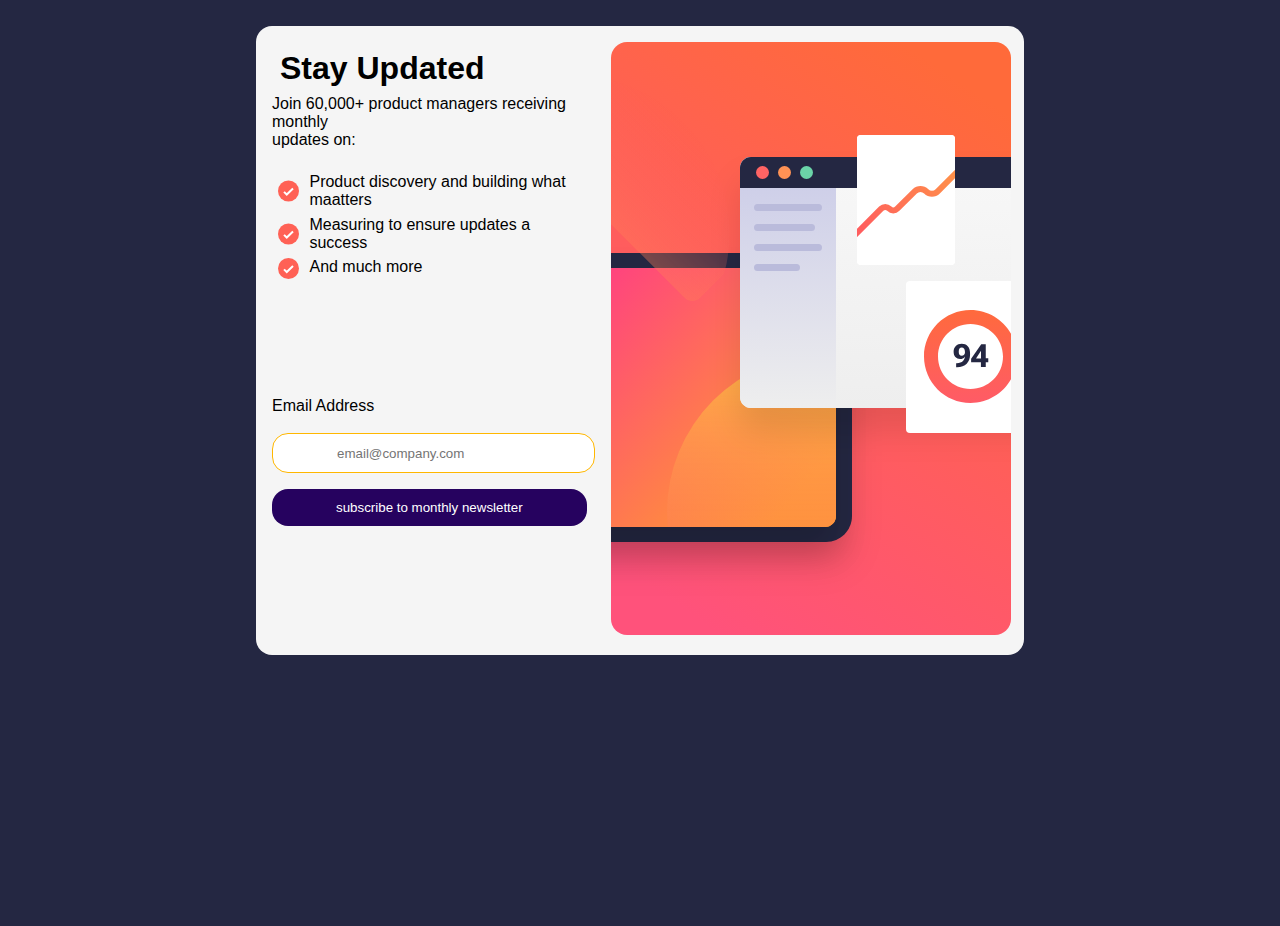
<file: index.html>
<!DOCTYPE html>
<html lang="en">
<head>
  <meta charset="UTF-8">
  <meta name="viewport" content="width=device-width, initial-scale=1.0">
  <title>Document</title>
  <link rel="stylesheet" href="style.css">


</head>
<body>
  <div class="wrapper-1">
    <div class="form">
      <div class="left">
      <h1>Stay Updated</h1>
        <p>
          Join 60,000+ product managers receiving monthly <br>
          updates on: <br><br>
        </p>
        <div class="three">
          <div class="first">
            <img src="assets/images/icon-list.svg" alt="">
            <p>Product discovery and building what maatters</p>
          </div>

          <div class="first">
            <img src="assets/images/icon-list.svg" alt="">
            <p>Measuring to ensure updates a success</p>
          </div>

          <div class="first">
            <img src="assets/images/icon-list.svg" alt="">
            <p>And much more</p>
          </div>
        </div>

        <div class="inputs">

          <label for="">Email Address <p id="error"></p></label><br>
          <input type="email" name="" id="email" required placeholder="email@company.com">
        </div>
        
        <button id="btn" type="submit">subscribe to monthly newsletter</button>
      
    </div>
    <div class="right">
      <img src="assets/images/illustration-sign-up-desktop.svg" alt="">
    </div>
    </div>
  </div>



  <script src="script.js"></script>
</body>
</html>
</file>
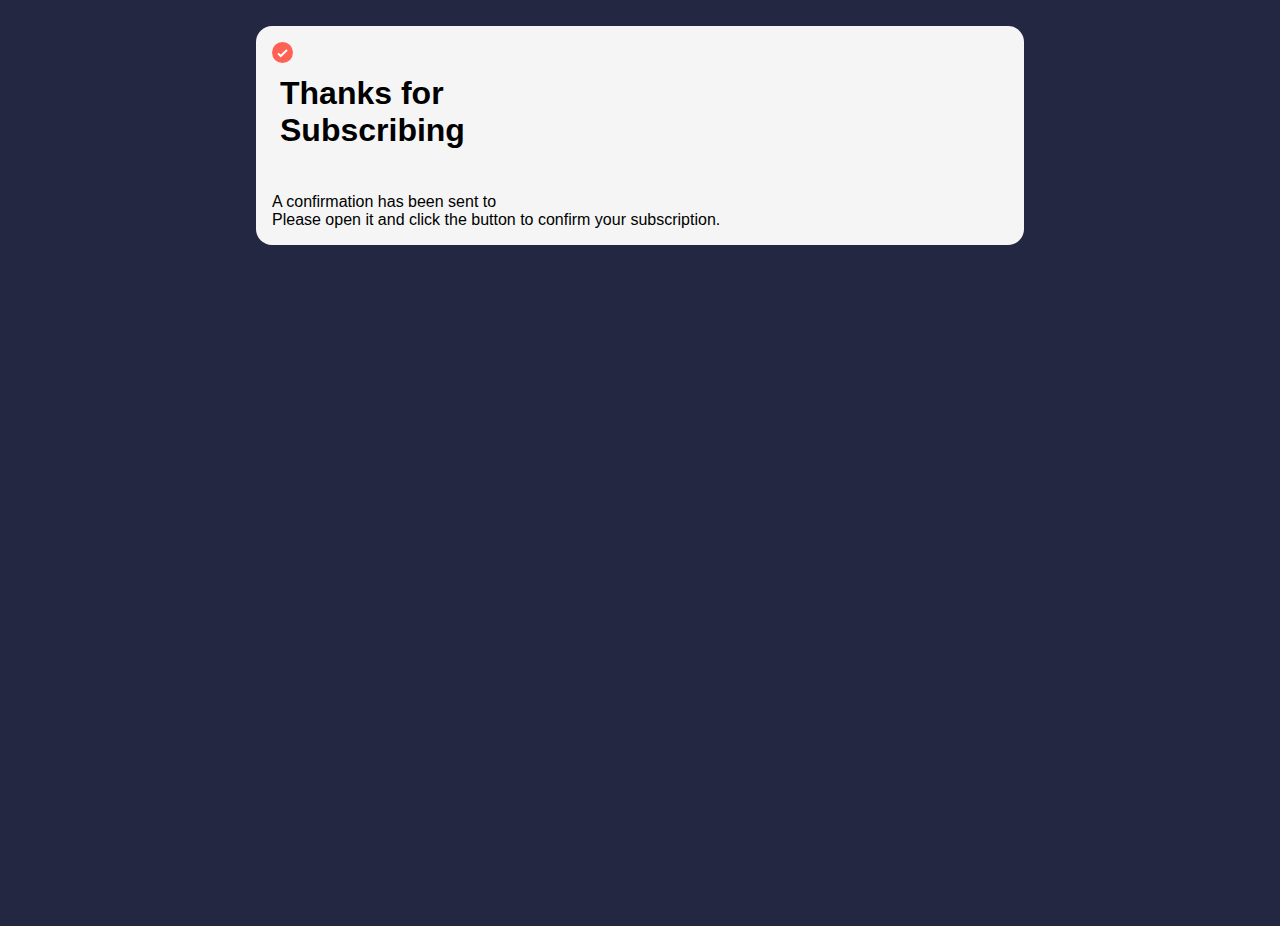
<file: indes.html>
<!DOCTYPE html>
<html lang="en">
<head>
    <meta charset="UTF-8">
    <meta name="viewport" content="width=device-width, initial-scale=1.0">
    <title>Document</title>
    <link rel="stylesheet" href="style.css">
</head>
<body>
    

    <div class="wrapper-2">
    <div class="form">
      <form>
        <img src="assets/images/icon-list.svg" alt="">
        <h1>
        Thanks for <br> Subscribing</h1><br><br>
        A confirmation has been sent to <p id="read"> </p> Please open
        it and click the button to confirm your subscription.

      </form>
    </div>
  </div>


</body>
</html>
</file>
<file: style.css>
*{
    margin: 0;
    padding: 0;
    box-sizing: border-box;
}
body{
    background-color: hsl(234, 29%, 20%);
    height: 100vh;
    width: 100%;
    font-family:Verdana, Geneva, Tahoma, sans-serif;
}
.first{
    display: flex;
    gap: 10px;
    margin: 2%;
}
.form{
    background-color: whitesmoke;
    padding: 1rem 1rem 1rem 1rem;
    margin: 2% 20% 0% 20%;
    border-radius: 1rem;
    display: flex;
    gap: 1rem;
    justify-content: space-between;
}
h1{
    margin: .5rem;
}
.inputs{
    padding-top: 7rem;
}
.inputs input{
    margin: 0% 0% 5% 0%;
    padding: .7rem 5rem .7rem 4rem;
    border: 1px rgb(255, 183, 0) solid;
    border-radius: 1rem;
}
button{
    padding: .7rem 4rem .7rem 4rem;
    width: max-content;
    background-color: rgb(38, 2, 95);
    color: white;
    border: none;
    border-radius: 1rem;
    transition-duration: .5s;
    
}
button:hover{
    cursor: pointer;
    background-color: rgb(63, 4, 158);
    transform: translateY(1px);
    box-shadow: 5px 3px 7px 3px silver;

}
</file>
